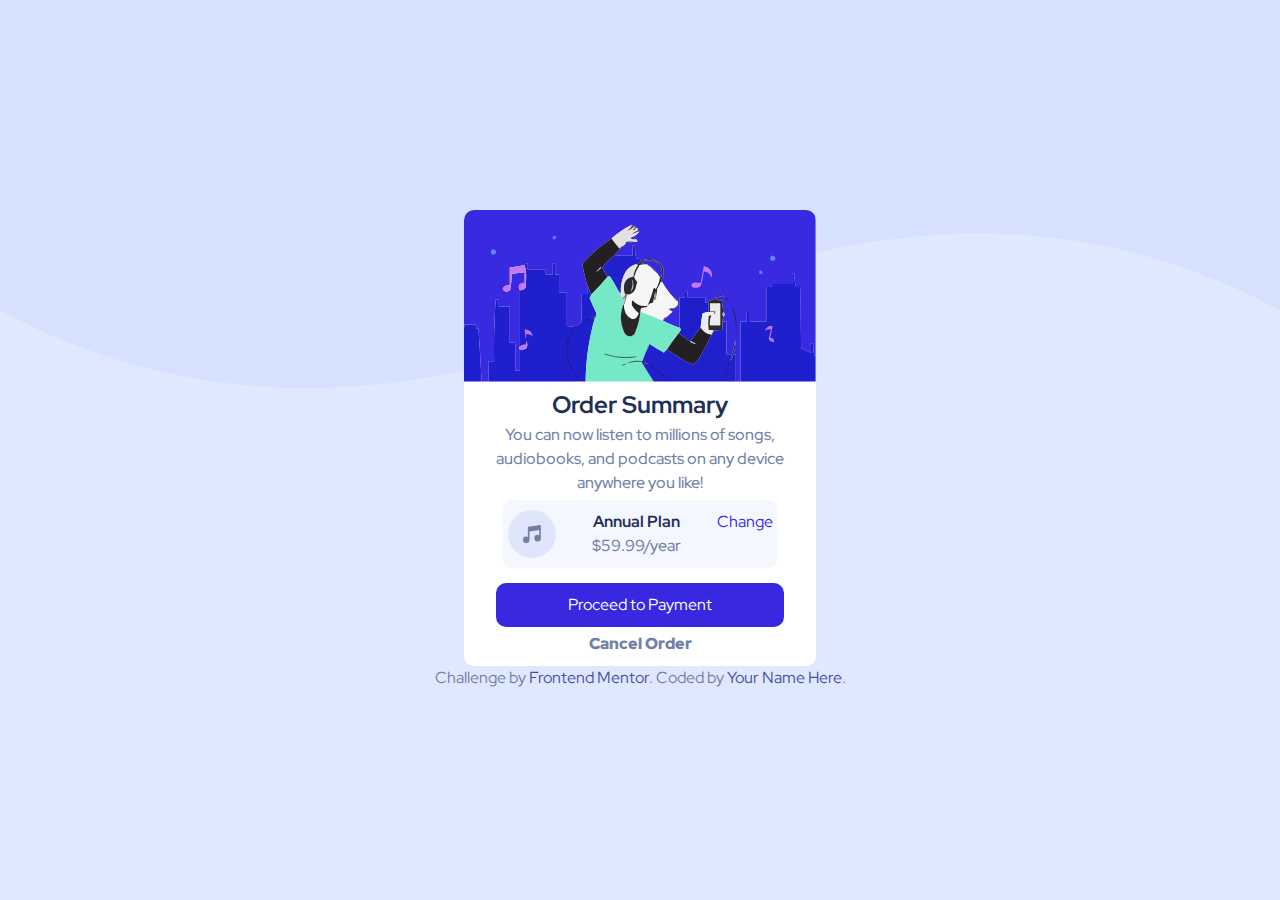
<file: index.html>
<!DOCTYPE html>
<html lang="en">
  <head>
    <meta charset="UTF-8" />
    <meta name="viewport" content="width=device-width, initial-scale=1.0" />
    <!-- displays site properly based on user's device -->

    <link
      rel="icon"
      type="image/png"
      sizes="32x32"
      href="./images/favicon-32x32.png"
    />

    <title>Frontend Mentor | Order summary card</title>
    <link rel="stylesheet" href="style.css" />
    <link rel="preconnect" href="https://fonts.googleapis.com" />
    <link rel="preconnect" href="https://fonts.gstatic.com" crossorigin />
    <link
      href="https://fonts.googleapis.com/css2?family=Red+Hat+Display:ital,wght@0,300..900;1,300..900&display=swap"
      rel="stylesheet"
    />
  </head>
  <body>
    <main>
      <div class="card">
        <img src="illustration-hero.svg" />
        <div class="content">
          <h2>Order Summary</h2>
          <p>
            You can now listen to millions of songs, audiobooks, and podcasts on
            any device anywhere you like!
          </p>
        </div>
        <div class="add">
          <img src="icon-music.svg" />
          <div class="price">
            <span>Annual Plan</span>
            <p>$59.99/year</p>
          </div>
          <a href="#">Change</a>
        </div>
        <div class="payment">
          <button>Proceed to Payment</button>
          <a href="#">Cancel Order</a>
        </div>
      </div>
    </main>
    <div class="attribution">
      Challenge by
      <a href="https://www.frontendmentor.io?ref=challenge" target="_blank"
        >Frontend Mentor</a
      >. Coded by <a href="#">Your Name Here</a>.
    </div>
  </body>
</html>
</file>
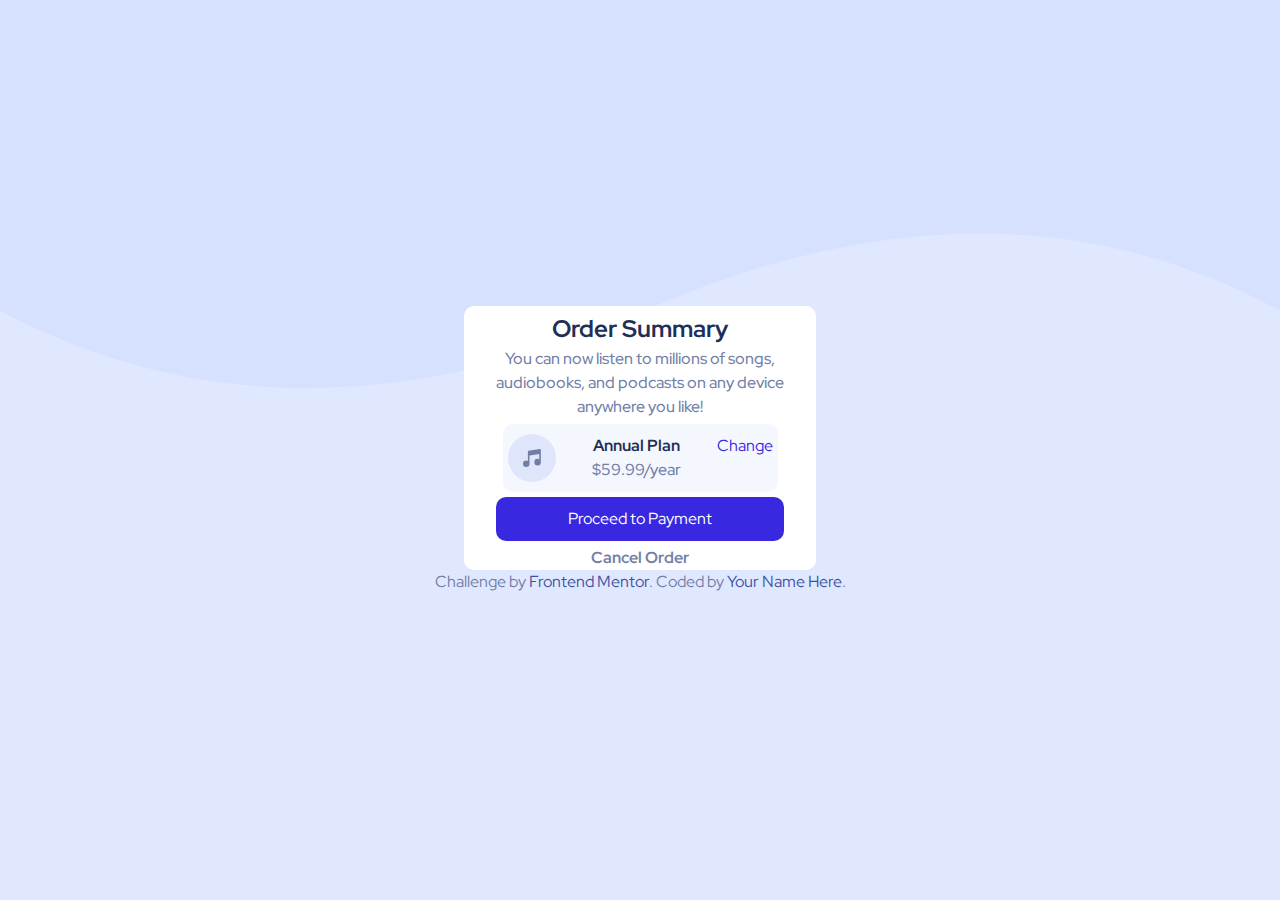
<file: index (19).html>
<!DOCTYPE html>
<html lang="en">
<head>
  <meta charset="UTF-8">
  <meta name="viewport" content="width=device-width, initial-scale=1.0"> <!-- displays site properly based on user's device -->

  <link rel="icon" type="image/png" sizes="32x32" href="./images/favicon-32x32.png">
  
  <title>Frontend Mentor | Order summary card</title>
  <link rel="stylesheet" href="style.css">
  <link rel="preconnect" href="https://fonts.googleapis.com">
  <link rel="preconnect" href="https://fonts.gstatic.com" crossorigin>
  <link href="https://fonts.googleapis.com/css2?family=Red+Hat+Display:ital,wght@0,300..900;1,300..900&display=swap" rel="stylesheet">
</head>
<body>
<main>
  <div class="card">
    <div class="top"></div>
    <div class="content">
    <h2>Order Summary</h2> 
  <p>You can now listen to millions of songs, audiobooks, and podcasts on any 
  device anywhere you like!</p>
  </div>
  <div class="add">
    <img src="icon-music.svg">
    <div class="price">
  <span>Annual Plan</span>
  <p>$59.99/year</p> 
</div>
  <a>Change</a>
</div>
  <button>Proceed to Payment</button>
  <h4>Cancel Order</h4>
  </div>
  </main>
  <div class="attribution">
    Challenge by <a href="https://www.frontendmentor.io?ref=challenge" target="_blank">Frontend Mentor</a>. 
    Coded by <a href="#">Your Name Here</a>.
  </div>
</body>
</html>
</file>
<file: style.css>
/* CSS Reset by Andy Bell 👇 */
*,
*::before,
*::after {
  box-sizing: border-box;
}

/* Remove default margin */
body,
h1,
h2,
h3,
h4,
p,
figure,
blockquote,
dl,
dd {
  margin: 0;
}

/* Remove list styles on ul, ol elements with a list role, which suggests default styling will be removed */
ul[role="list"],
ol[role="list"] {
  list-style: none;
}

/* Set core root defaults */
html:focus-within {
  scroll-behavior: smooth;
}

/* Set core body defaults */
body {
  min-height: 100vh;
  text-rendering: optimizeSpeed;
  line-height: 1.5;
}

/* A elements that don't have a class get default styles */
a:not([class]) {
  text-decoration-skip-ink: auto;
}

/* Make images easier to work with */
img,
picture {
  max-width: 100%;
  display: block;
}

/* Inherit fonts for inputs and buttons */
input,
button,
textarea,
select {
  font: inherit;
}

/* Remove all animations, transitions and smooth scroll for people that prefer not to see them */
@media (prefers-reduced-motion: reduce) {
  html:focus-within {
    scroll-behavior: auto;
  }

  *,
  *::before,
  *::after {
    animation-duration: 0.01ms !important;
    animation-iteration-count: 1 !important;
    transition-duration: 0.01ms !important;
    scroll-behavior: auto !important;
  }
}
/* CSS Styles 👇 */
:root {
  --Pale-blue: hsl(225, 100%, 94%);
  --Bright-blue: hsl(245, 75%, 52%);
  --Very-pale-blue: hsl(225, 100%, 98%);
  --Desaturated-blue: hsl(224, 23%, 55%);
  --Dark-blue: hsl(223, 47%, 23%);
}
* {
  font-family: "Red Hat Display", sans-serif;
}

body {
  display: flex;
  flex-direction: column;
  justify-content: center;
  align-content: center;
  text-align: center;
  font-size: 1rem;
  color: var(--Desaturated-blue);
  background-color: var(--Pale-blue);
  background-image: url("pattern-background-desktop.svg");
  background-repeat: no-repeat;
  background-size: contain;
}
h2 {
  color: var(--Dark-blue);
}
a {
  text-decoration: none;
}
.card {
  display: flex;
  flex-direction: column;
  align-items: center;
  margin-inline: auto;
  overflow: hidden;
  background-color: white;
  max-width: 22rem;
  gap: 5px;
  border-radius: 10px;
}
.add span {
  color: var(--Dark-blue);
  font-weight: 700;
}
.add p {
  font-weight: 500;
  color: var(--Desaturated-blue);
}
.payment a {
  color: var(--Desaturated-blue);
  font-weight: 900;
}
.content {
  padding: 20px, 40px;
}
.content p {
  font-weight: 500;
}
.add {
  display: flex;
  flex-direction: row;
  gap: 36px;
  padding: 10px 5px;
  border-radius: 10px;
  background-color: var(--Very-pale-blue);
}
button {
  background-color: var(--Bright-blue);
  color: white;
  border-radius: 10px;
  border: none;
  padding: 10px;
  width: 18rem;
}
button:hover {
  background-color: #716bf1;
}
.add a {
  color: var(--Bright-blue);
}
.add a:hover {
  color: #716bf1;
}
.payment {
  display: flex;
  flex-direction: column;
  padding: 10px;
  gap: 5px;
}

.attribution {
  font-size: 0.688;
  text-align: center;
}
.attribution a {
  color: hsl(228, 45%, 44%);
}

@media (width < 37.5rem) {
  body {
    background-image: url("pattern-background-mobile.svg");
    background-repeat: no-repeat;
    background-size: contain;
  }
  .card {
    max-width: 19.45rem;
  }
  .content {
    padding: 10px 20px;
    text-align: center;
  }
  .add {
    gap: 19px;
  }
  button {
    width: 16rem;
  }
}
</file>
